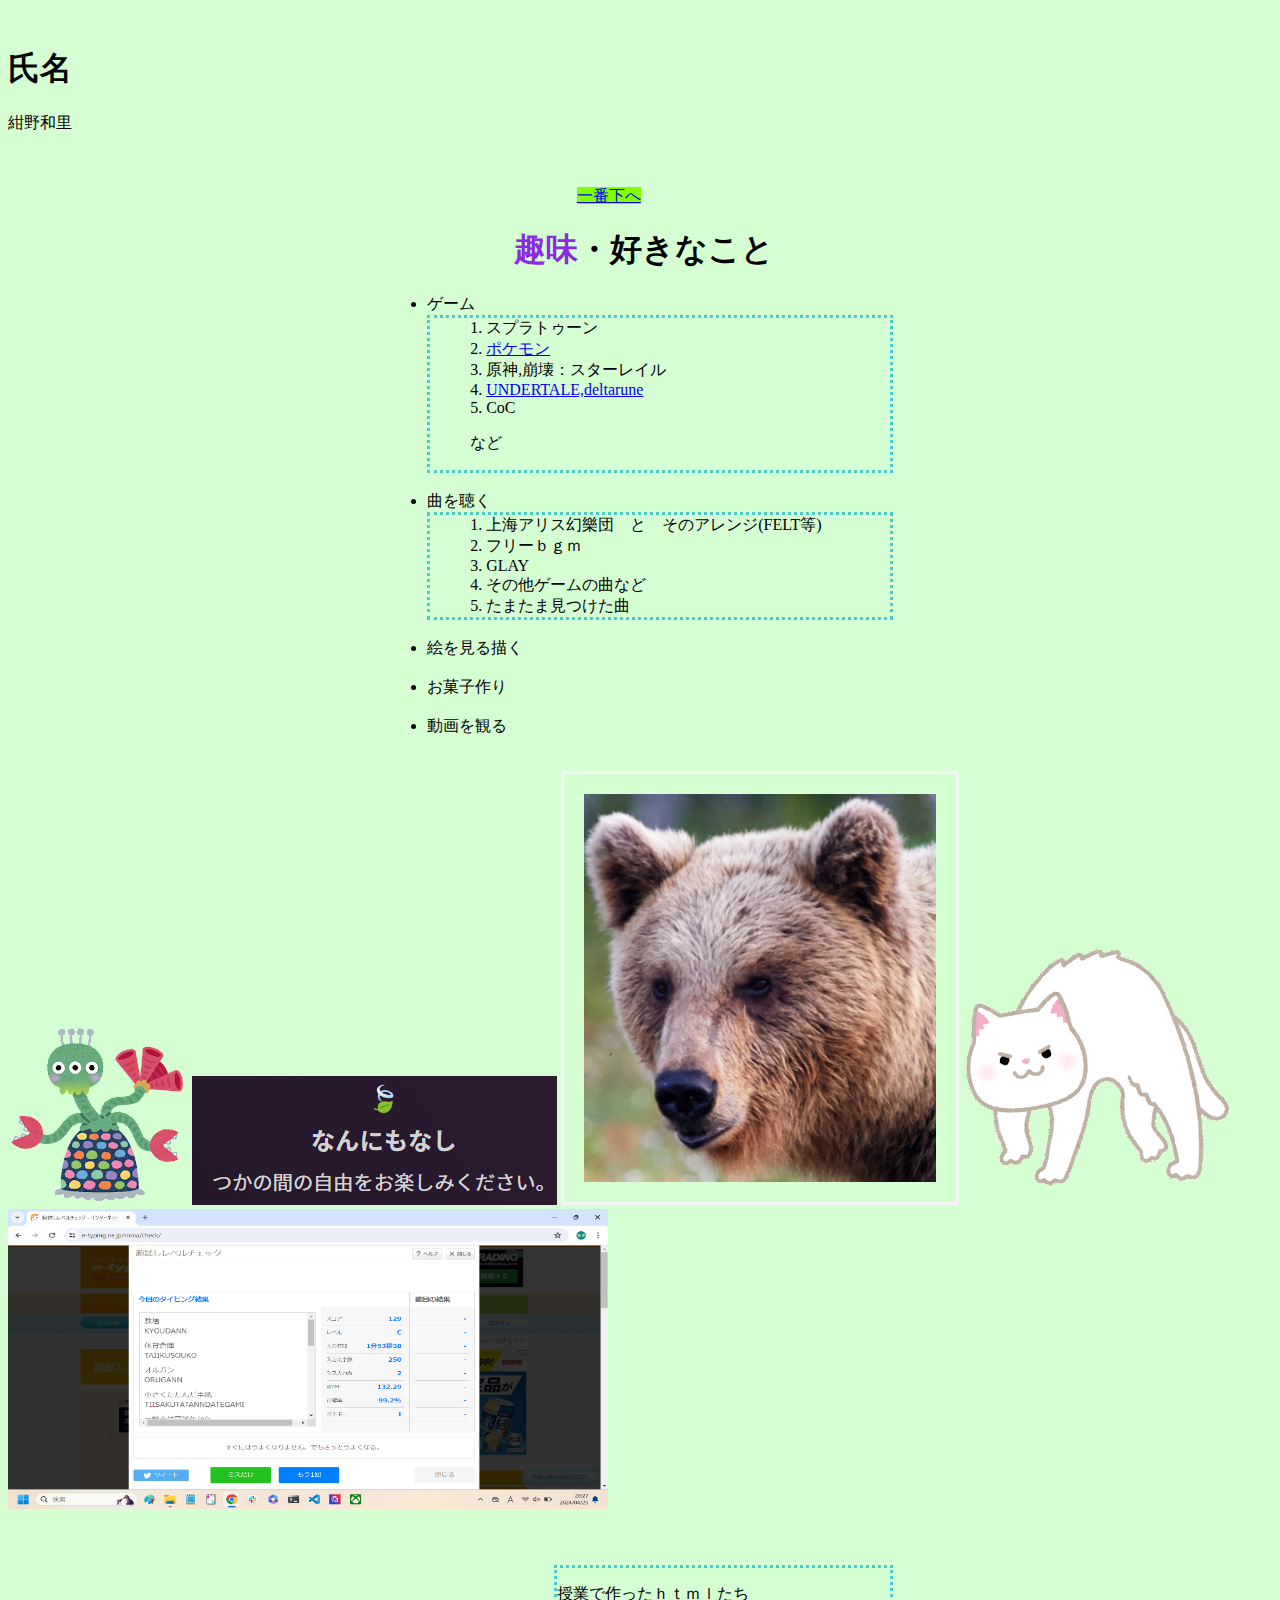
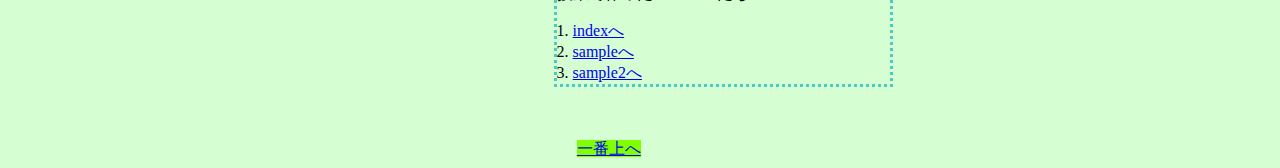
<file: profile/index.html>
<!DOCTYPE html>
<html lang="ja">
<!-- style="text-align:center" -->


<head>
    <meta charset="UTF-8">
    <title>自己紹介</title>
    <link rel="stylesheet" href="profile-style.css">
</head>

<body>
    <BR>
    <h1>氏名</h1>
    <p>紺野和里</p>
    <br><br>
    <a href="#low" class="ty" id="high">一番下へ</a>
    <br>


    <h1 class="tyu-o"><span>趣味</span>・好きなこと</h1><!-- 箇条書きで２つ以上 -->
    <ul class="t">
        <li>ゲーム</li>
        <ol class="kore">

            <li>スプラトゥーン</li>
            <li><a href="https://soundlibrary.pokemon.co.jp/" target="_blank">ポケモン</a></li>
            <li>原神,崩壊：スターレイル</li>
            <li><a href="https://undertale.jp/" target="_blank">UNDERTALE,deltarune</a></li>
            <li>CoC</li>
            <p>など</p>

        </ol>


        <BR>

        <li>曲を聴く</li>
        <ol class="kore">
            <li>上海アリス幻樂団　と　そのアレンジ(FELT等)</li>
            <li>フリーｂｇｍ</li>
            <li>GLAY</li>
            <li>その他ゲームの曲など</li>
            <li>たまたま見つけた曲</li>
        </ol><BR>
        <li>絵を見る描く</li>
        <BR>
        <li>お菓子作り</li>
        <br>
        <li>動画を観る</li>

    </ul>
    <br>
    <img src="img/いらすとやイスの偉大なる種族.png" alt="イス人">
    <img src="img/スクリーンショット 2024-04-23 124400.png" alt="お気に入りのスクリーンショット">
    <img src="img/スクリーンショット 2024-04-22 144258.png" alt="デスクトップのくま" class="kuma">
    <img src="img/cat_yannnoka_step_white.png" alt="やんのかにゃんこ">
    <br>
    <img src="img/スクリーンショット 2024-04-25 202745.png" width="600" height="300" alt="現在のハハイスコアハイスコア">
    <br><br><br>


    <ol class="tyu-o">
        <div class="kore">
            <P>授業で作ったｈｔｍｌたち</P>
            <li><a href="inddddex.html">indexへ</a></li>
            <li><a href="sample.html">sampleへ</a></li>
            <li><a href="sample2.html">sample2へ</a></li>
        </div>
    </ol>


    <br><br>
    <a href="#high" class="ty" id="low">一番上へ</a>
    <br>
</body>

</html>
</file>
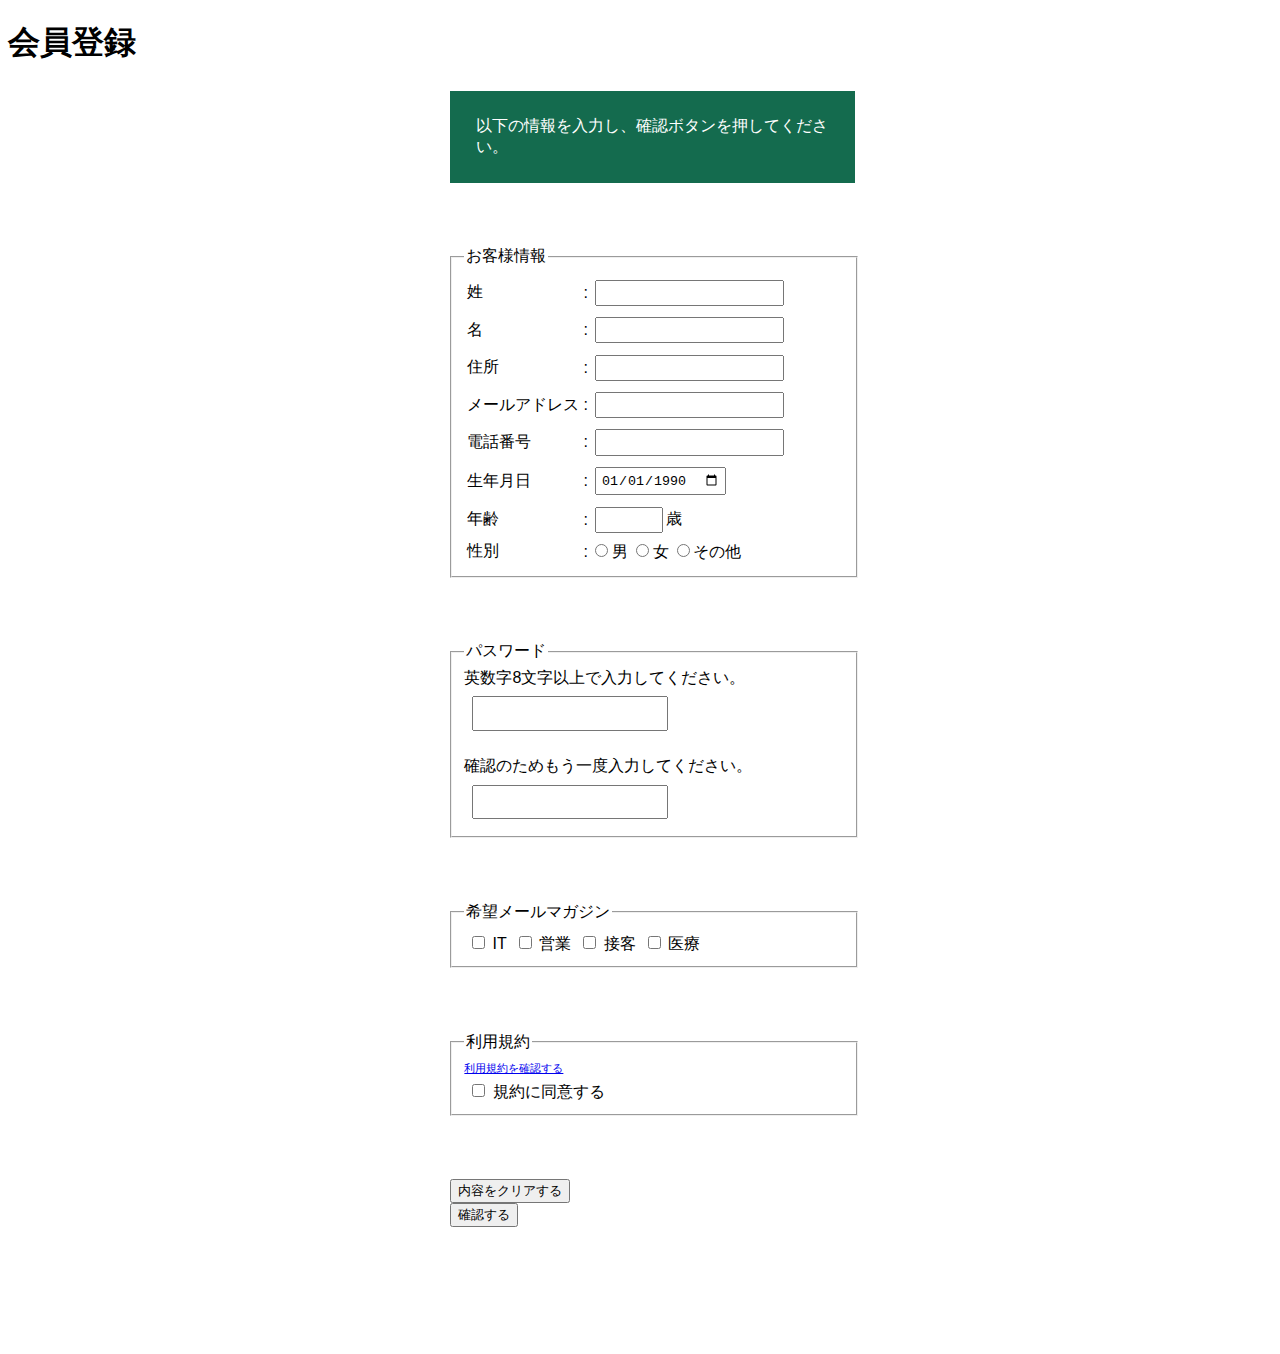
<file: form/form.html>
<!DOCTYPE html>
<html lang="ja">

<head>
    <meta charset="UTF-8">
    <title>入力フォーム</title>
    <link rel="stylesheet" href="form-style.css">
</head>

<body>
    <h1>会員登録</h1>
    <p>以下の情報を入力し、確認ボタンを押してください。</p>
    <form action="#" method="post">

        <fieldset>
            <legend>お客様情報</legend>
            <table>
                <tbody>

                    <tr>
                        <td>姓</td>
                        <td>:</td>
                        <td><input type="text" name="last_name"></td>
                    </tr>

                    <tr>
                        <td>名</td>
                        <td>:</td>
                        <td><input type="text" name="first_name"></td>
                    </tr>

                    <tr>
                        <td>住所</td>
                        <td>:</td>
                        <td><input type="text" name="adress"></td>
                    </tr>

                    <tr>
                        <td>メールアドレス</td>
                        <td>:</td>
                        <td><input type="email" name="email"></td>
                    </tr>

                    <tr>
                        <td>電話番号</td>
                        <td>:</td>
                        <td><input type="tel" name="tel"></td>
                    </tr>

                    <tr>
                        <td>生年月日</td>
                        <td>:</td>
                        <td><input type="date" name="birthday" value="1990-01-01"></td>
                    </tr>

                    <tr>
                        <td>年齢</td>
                        <td>:</td>
                        <td><input type="number" name="age" min="0" max="150">歳</td>
                    </tr>

                    <tr>
                        <td>性別</td>
                        <td>:</td>
                        <td><label><input type="radio" name="gender" value="0">男</label>
                            <label><input type="radio" name="gender" value="1">女</label>
                            <label><input type="radio" name="gender" value="2">その他</label>
                        </td>
                    </tr>
                </tbody>
            </table>
        </fieldset>


        <fieldset>
            <legend>パスワード</legend>
            英数字8文字以上で入力してください。<br>
            <input type="password" name="password"><br><br>
            確認のためもう一度入力してください。<br>
            <input type="password" name="password_comfirm"><br>
        </fieldset>

        <fieldset>
            <legend>希望メールマガジン</legend>
            <label><input type="checkbox" name="magazine" value="1">IT</label>
            <label><input type="checkbox" name="magazine" value="2">営業</label>
            <label><input type="checkbox" name="magazine" value="3">接客</label>
            <label><input type="checkbox" name="magazine" value="4">医療</label>
        </fieldset>

        <fieldset>
            <legend>利用規約</legend>
            <a href="terms.html" target="_blank" id="riyoukiyaku">利用規約を確認する</a><br>
            <label><input type="checkbox" name="terms" value="agree">規約に同意する</label>
        </fieldset>

        <button type="reset">内容をクリアする</button><br>
        <button type="submid">確認する</button>

    </form>






</body>

</html>
</file>
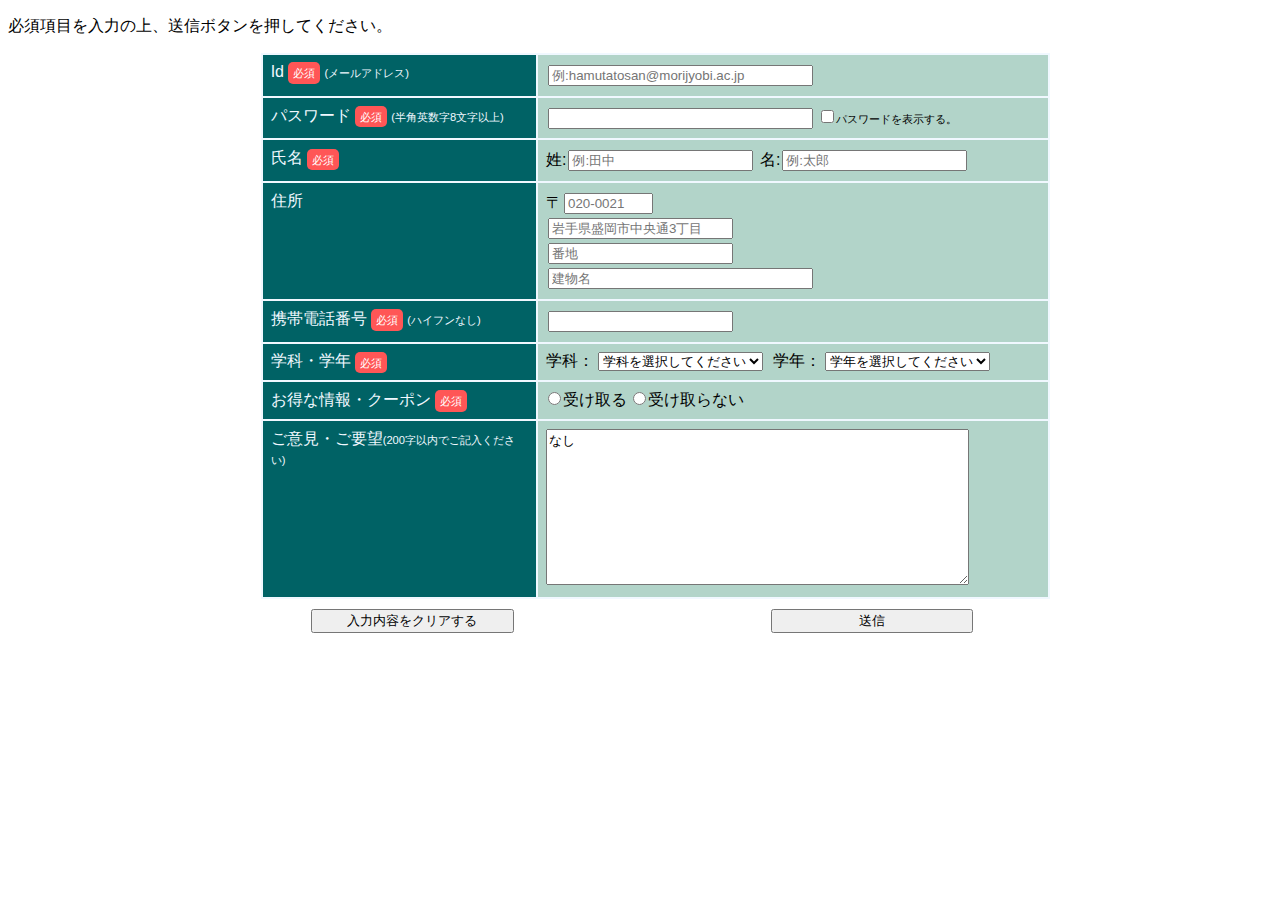
<file: form/register.html>
<!DOCTYPE html>
<html lang="ja">

<head>
    <meta charset="UTF-8">
    <link rel="stylesheet" href="register-style.css">
    <title>登録フォーム</title>
</head>

<body>
    <p>必須項目を入力の上、送信ボタンを押してください。</p>
    <form action="#" method="post">

        <table>
            <tr>
                <td class="koumoku">Id
                    <span class="hissu">必須</span>
                    <span>(メールアドレス)</span>
                </td>
                <td class="kinyu">
                    <input type="email" name="email" size="30" placeholder="例:hamutatosan@morijyobi.ac.jp" required>
                </td>
            </tr>

            <tr>
                <td class="koumoku">パスワード
                    <span class="hissu">必須</span>
                    <span>(半角英数字8文字以上)</span>
                </td>
                <td class="kinyu">
                    <input type="password" name="password" size="30" minlength="8" required>
                    <label><input type="checkbox" name="eturan"><span>パスワードを表示する。</span></label>
                </td>
            </tr>

            <tr>
                <td class="koumoku">氏名
                    <span class="hissu">必須</span>
                </td>
                <td class="kinyu">姓:<input type="text" name="last_name" placeholder="例:田中" required>
                    名:<input type="text" name="first_name" placeholder=例:太郎 required></td>
            </tr>

            <tr>
                <td class="koumoku">住所</td>
                <td class="kinyu">
                    <label>〒<input type="text" name="adress0" placeholder="020-0021" size="8" readonly></label><br>
                    <input type="text" name="adress1" placeholder="岩手県盛岡市中央通3丁目" readonly><br>
                    <input type="text" name="adress2" placeholder="番地"><br>
                    <input type="text" name="adress3" placeholder="建物名" size="30">
                </td>
            </tr>

            <tr>
                <td class="koumoku">携帯電話番号
                    <span class="hissu">必須</span>
                    <span>(ハイフンなし)</span>
                </td>
                <td class="kinyu"><input type="tel" name="tel" required></td>
            </tr>

            <tr>
                <td class="koumoku">学科・学年
                    <span class="hissu">必須</span>
                </td>
                <td class="kinyu">
                    <label>学科：
                        <select name="gakka" required>
                            <option value="">学科を選択してください</option>
                            <option value="sys">システム系学科</option>
                            <option value="B">ビジネス系学科</option>
                            <option value="design">デザイン系学科</option>
                        </select>
                    </label>
                    <label>学年：
                        <select name="gakunen" required>
                            <option value="">学年を選択してください</option>
                            <option value="1">1年</option>
                            <option value="2">2年</option>
                            <option value="3">3年</option>
                            <option value="4">4年</option>
                        </select>
                    </label>

                </td>
            </tr>

            <tr>
                <td class="koumoku">お得な情報・クーポン
                    <span class="hissu">必須</span>
                </td>
                <td class="kinyu">
                    <label><input type="radio" name="ku-pon" value="y" required>受け取る</label>
                    <label><input type="radio" name="ku-pon" value="n">受け取らない</label></td>
            </tr>

            <tr>
                <td class="koumoku">ご意見・ご要望<span>(200字以内でご記入ください)</span></td>
                <td class="kinyu"><textarea name="ultiple" cols="50" rows="10" maxlength="200">なし</textarea></td>
            </tr>



        </table>



        <button type="reset">入力内容をクリアする</button>
        <button type="submit">送信</button>



    </form>


</body>

</html>
</file>
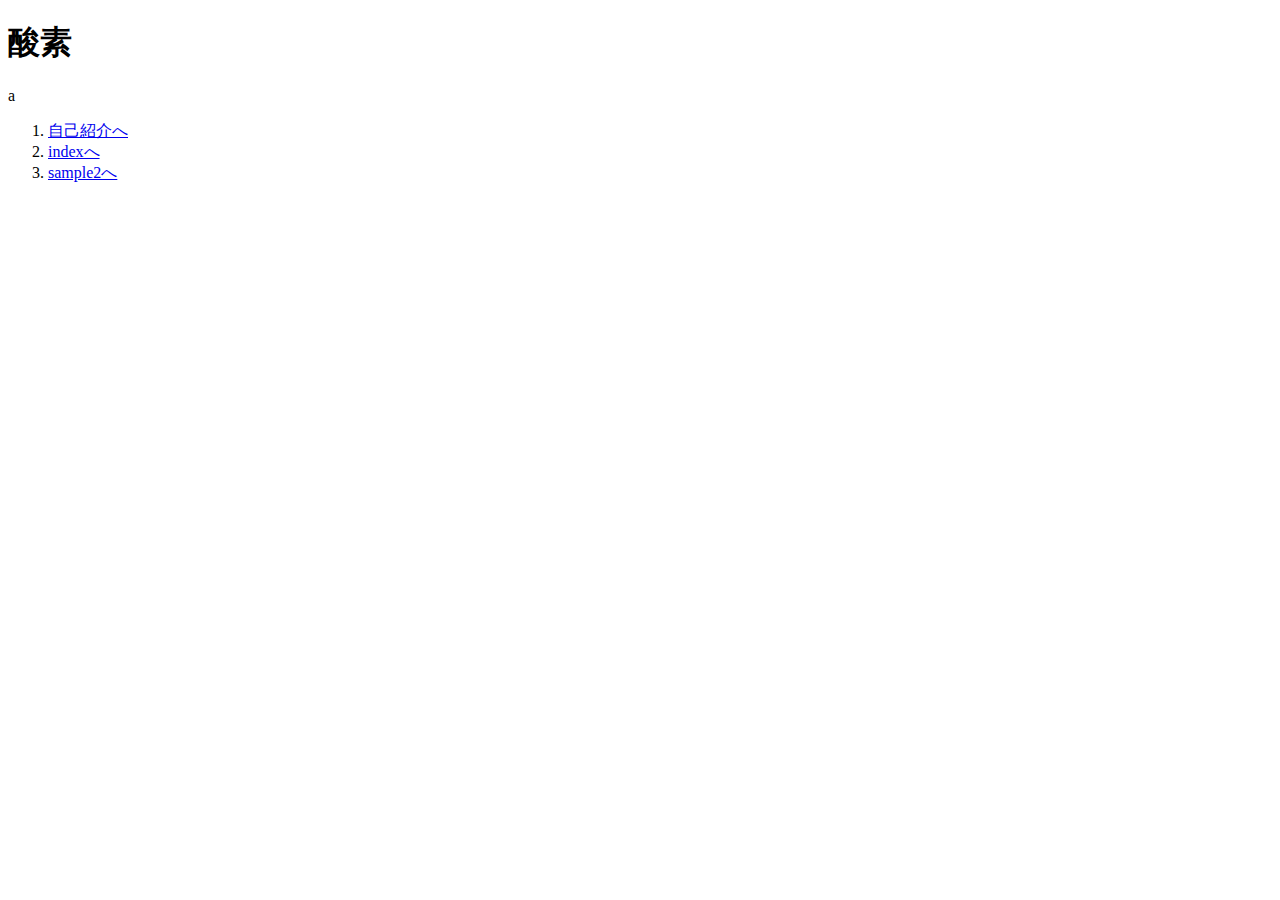
<file: profile/sample.html>
<!DOCTYPE html>
<html lang="ja">

<body>
    <h1>酸素</h1>
    <P>a</P>
    <ol>
        <li><a href="index.html">自己紹介へ</a></li>
        <li><a href="inddddex.html">indexへ</a></li>
        <li><a href="sample2.html">sample2へ</a></li>
    </ol>
    

</html>
</file>
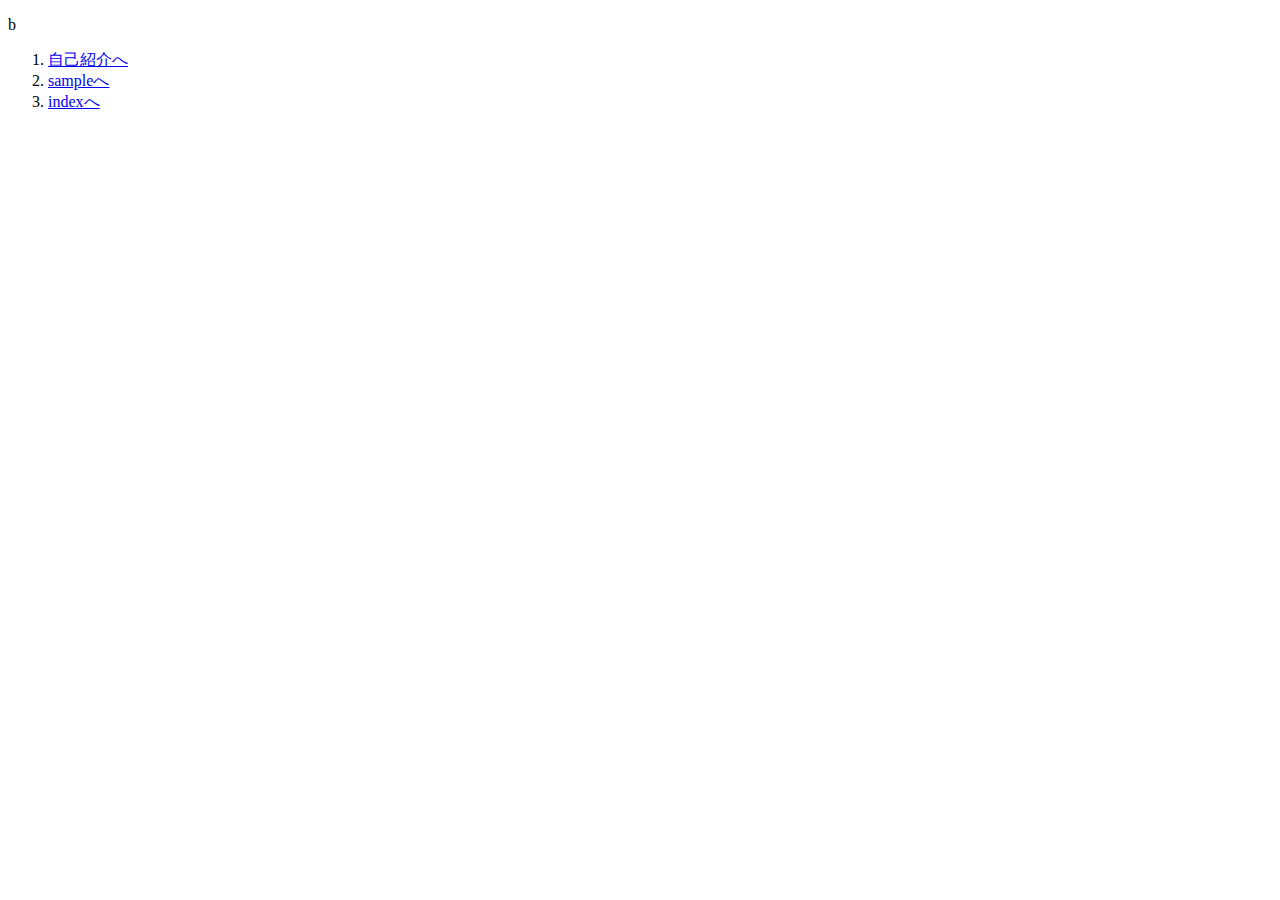
<file: profile/sample2.html>
<!DOCTYPE html>
<html lang="ja">
    <P>b</P>
    <ol>
        <li><a href="index.html">自己紹介へ</a></li>
        <li><a href="sample.html">sampleへ</a></li>
        <li><a href="inddddex.html">indexへ</a></li></ol>
</html>
</file>
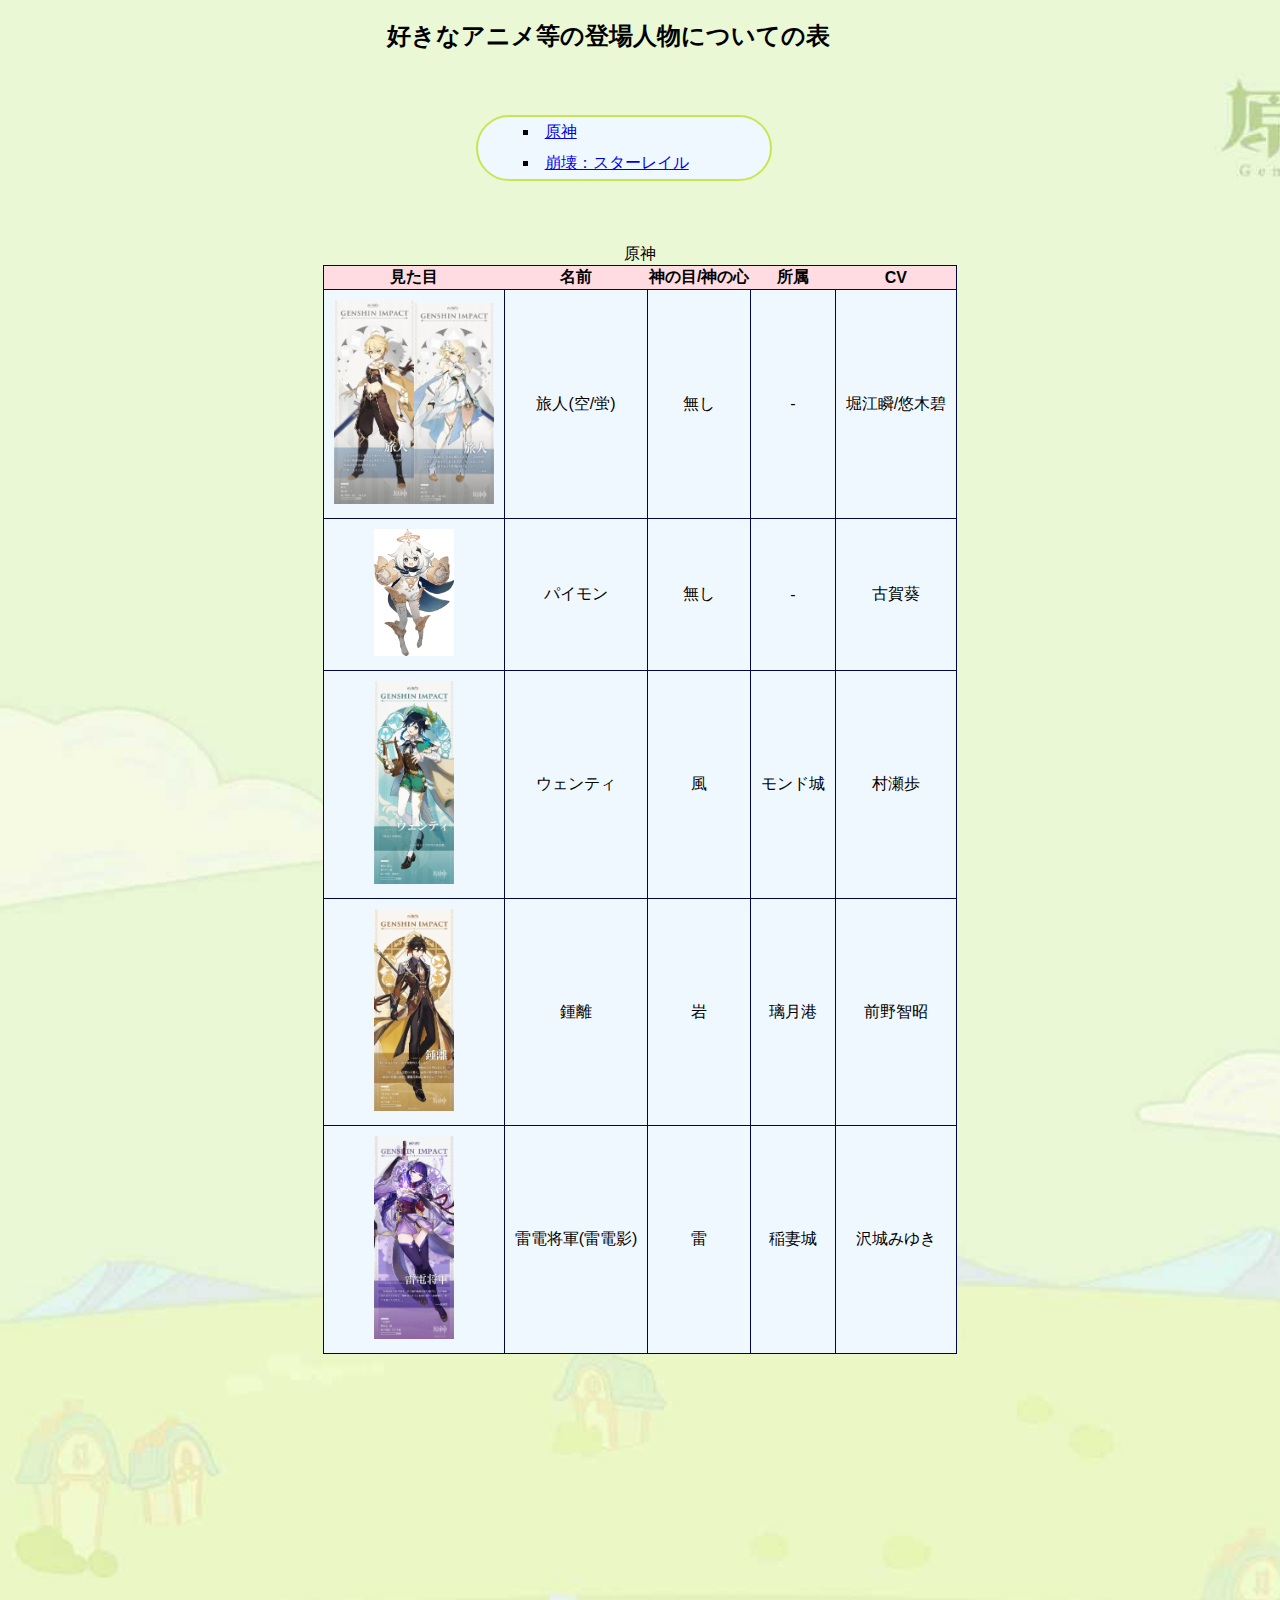
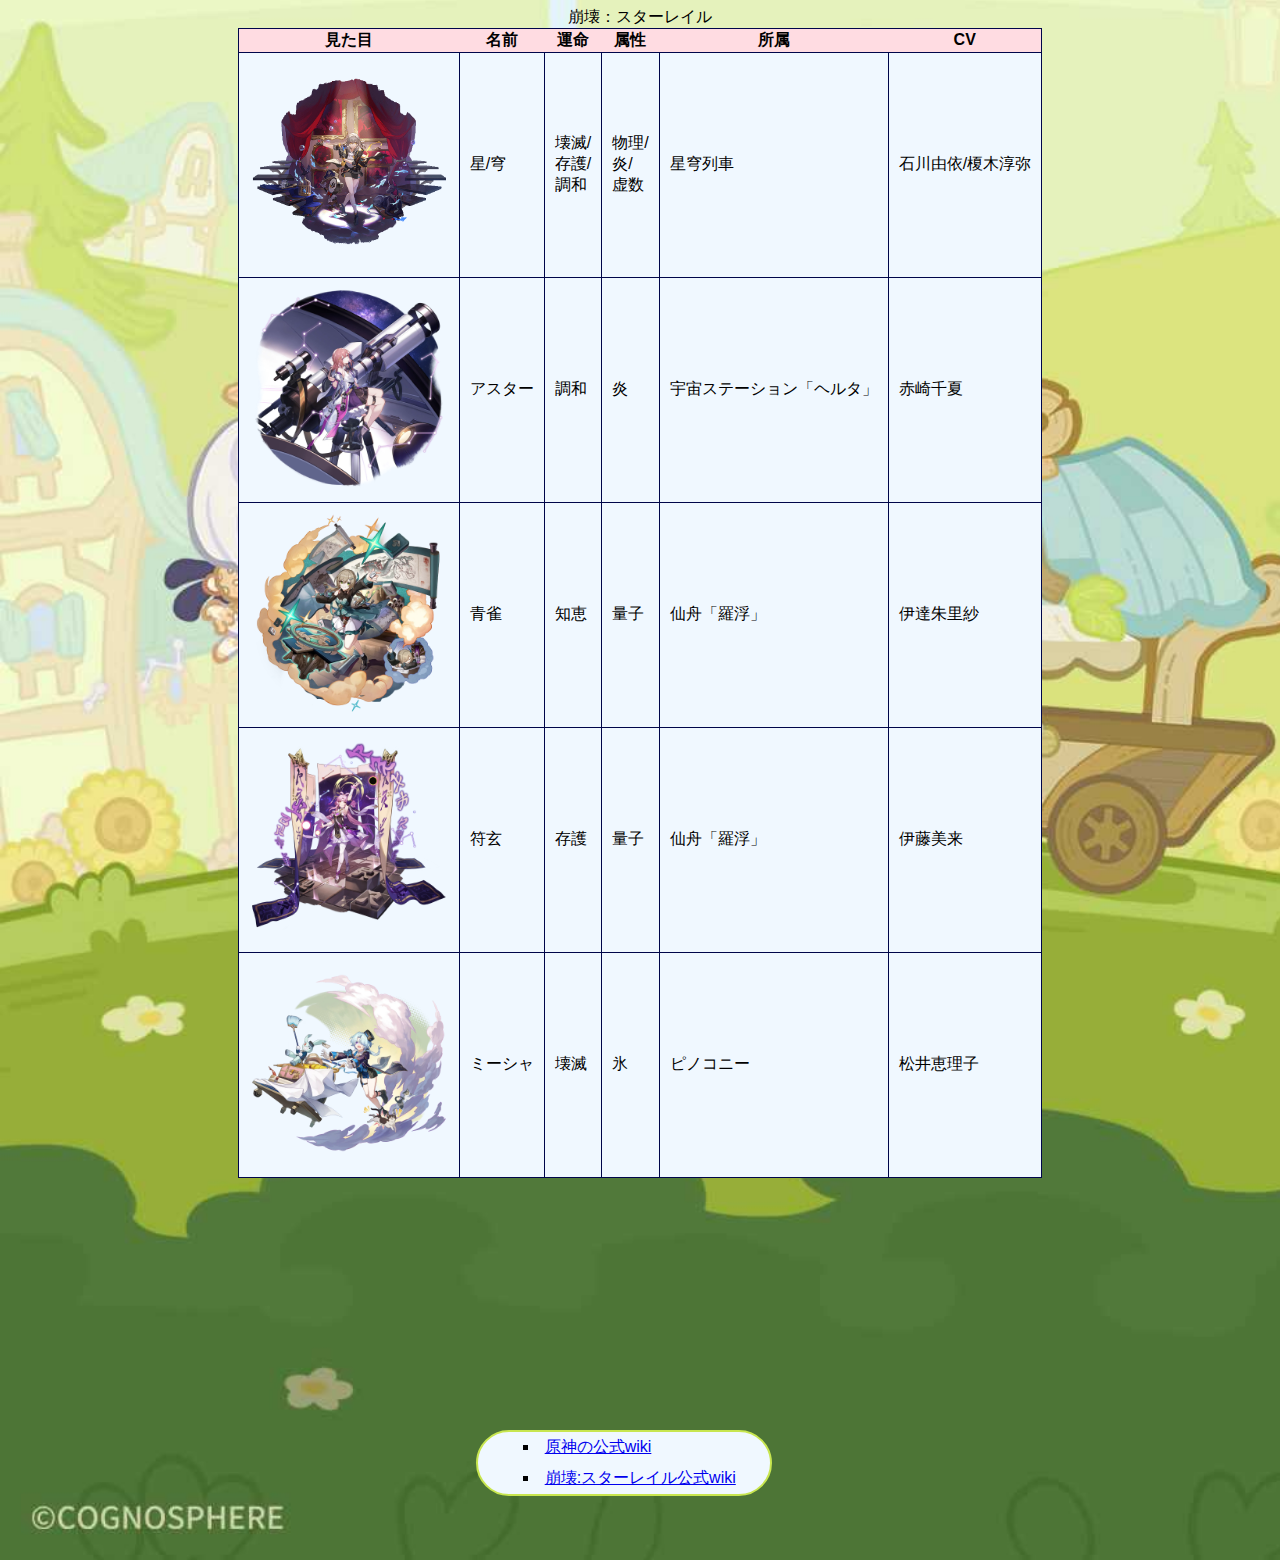
<file: table/table.html>
<!DOCTYPE html>
<html lang="ja">
<!-- style="text-align:center" -->

<head>
    <meta charset="UTF-8">
    <title>表の作成</title>
    <link rel="stylesheet" href="table-style.css">
</head>

<body aligin="center">
    <h2>好きなアニメ等の登場人物についての表</h2>
    <!--ジャンプする  -->
    <ol>
        <li><a href="#genshin">原神 </a></li>
        <li><a href="#hsr">崩壊：スターレイル</a></li>
    </ol>


    <table><!--原神-->


        <caption><a name="genshin">原神</a></caption>

        <thead>
            <tr>
                <th>見た目</th> <!--1-->
                <th>名前</th><!--2-->
                <th>神の目/神の心</th><!--3-->
                <th>所属</th><!--4-->
                <th>CV</th><!--5-->
            </tr>
        </thead>

        <tbody style="text-align:center">
            <tr>
                <td><img src="img/sora.png" alt="旅人"><img src="img/hotaru2.png" alt="旅人"></td><!--1-->
                <td>旅人(空/蛍)</td><!--2-->
                <td>無し</td><!--3-->
                <td>-</td><!--4-->
                <td>堀江瞬/悠木碧</td><!--5-->

            </tr>

            <tr>
                <td><img src="img/painmon_.png" alt="ぱいもん"></td><!--1　公式の画像を探せませんでした-->
                <td>パイモン</td><!--2-->
                <td>無し</td><!--3-->
                <td>-</td><!--4-->
                <td>古賀葵</td><!--5-->

            </tr>

            <tr>
                <td><img src="img/wenty.png" alt="ウェンティ"></td><!--1-->
                <td>ウェンティ</td><!--2-->
                <td>風</td><!--3-->
                <td>モンド城</td><!--4-->
                <td>村瀬歩</td><!--5-->

            </tr>

            <tr>
                <td><img src="img/syo-ri-sennsei.png" alt="鍾離"></td><!--1-->
                <td>鍾離</td><!--2-->
                <td>岩</td><!--3-->
                <td>璃月港</td><!--4-->
                <td>前野智昭</td><!--5-->

            </tr>

            <tr>
                <td><img src="img/raiden-syo-gunn.png" alt="雷電将軍"></td><!--1-->
                <td>雷電将軍(雷電影)</td><!--2-->
                <td>雷</td><!--3-->
                <td>稲妻城</td><!--4-->
                <td>沢城みゆき</td><!--5-->

            </tr>

        </tbody>


    </table>


    <table> <!--スタレ-->

        <caption><a name="hsr">崩壊：スターレイル</a></caption>

        <thead>
            <tr>
                <th>見た目</th> <!--1-->
                <th>名前</th><!--2-->
                <th>運命</th><!--3-->
                <th>属性</th><!--4-->
                <th>所属</th><!--5-->
                <th>CV</th><!--6-->
            </tr>
        </thead>

        <tbody>

            <tr>

                <td><img src="img/tyouwa-syuzinnkou.gif" alt="主人公" class="stera"></td><!--1-->
                <td>星/穹</td><!--2-->
                <td>壊滅/<br>存護/<br>調和</td><!--3-->
                <td>物理/<br>炎/<br>虚数</td><!--4-->
                <td>星穹列車</td><!--5-->
                <td>石川由依/榎木淳弥</td><!--6-->

            </tr>

            <tr>

                <td><img src="img/aster.webp" alt="アスター" class="aster"></td><!--1-->
                <td>アスター</td><!--2-->
                <td>調和</td><!--3-->
                <td>炎</td><!--4-->
                <td>宇宙ステーション「ヘルタ」</td><!--5-->
                <td>赤崎千夏</td><!--6-->

            </tr>

            <tr>
                <td><img src="img/seijaku.webp" alt="青雀" class="seijaku"></td><!--1-->
                <td>青雀</td><!--2-->
                <td>知恵</td><!--3-->
                <td>量子</td><!--4-->
                <td>仙舟「羅浮」</td><!--5-->
                <td>伊達朱里紗</td><!--6-->

            </tr>

            <tr>

                <td><img src="img/fugen.webp" alt="符玄" class="fugen"></td><!--1-->
                <td>符玄</td><!--2-->
                <td>存護</td><!--3-->
                <td>量子</td><!--4-->
                <td>仙舟「羅浮」</td><!--5-->
                <td>伊藤美来</td><!--6-->

            </tr>

            <tr>

                <td><img src="img/mi-sya.webp" alt="ミーシャ" class="misya"></td><!--1-->
                <td>ミーシャ</td><!--2-->
                <td>壊滅</td><!--3-->
                <td>氷</td><!--4-->
                <td>ピノコニー</td><!--5-->
                <td>松井恵理子</td><!--6-->

            </tr>
        </tbody>


    </table>

<ol >
    <li><a href="https://wiki.hoyolab.com/pc/genshin/aggregate/character?lang=ja-jp">原神の公式wiki</a></li>
    <li><a href="https://wiki.hoyolab.com/pc/hsr/aggregate/character?lang=ja-jp">崩壊:スターレイル公式wiki</a></li>
</ol>
</body>

</html>
</file>
<file: profile/profile-style.css>
@charset "utf-8";

body {
    background-color: rgb(213, 255, 211);
}

.ty {
    margin-left: 45%;
    background-color: chartreuse;
}

.tyu-o {
    margin-left: 40%;
    margin-right: 30%;
}

.t{margin-left: 30%;
    margin-right: 30%;}

.kore {
    border: 3px dotted rgb(76, 202, 202);
    list-style-position: inside;
}

.game {
    border: 7px dotted cornflowerblue;
    /* padding: 5px; */
}

span {
    color: blueviolet;
}

.kuma{border: solid whitesmoke; padding: 20px;}
</file>
<file: form/form-style.css>
body{font-family:"BIZ UDP明朝 Medium", "HGP行書体", sans-serif;}

/* 作成条件 */
#riyoukiyaku{font-size: 0.7rem;}
fieldset{margin-bottom: 5%; margin-left: 35%; width: 30%;}
input{margin: 2%; padding: 2%; }
button{margin-left: 35%;}
form{margin-bottom: 10%;}
label input[type="radio"]{padding: 1%;}
p{margin-left: 35%; margin-top: 2%; margin-bottom: 5%; width: 28%;
    padding: 2%;
    color: rgb(255, 255, 255); background-color: rgb(20, 107, 78);}
</file>
<file: form/register-style.css>
body{font-family:"BIZ UDP明朝 Medium", "HGP行書体", sans-serif;}

form{margin-left: 20%;}
span{font-size: 0.7rem;}
.hissu{background-color: rgb(255, 86, 86); color: rgb(255, 255, 255);
     border-radius: 5px; padding: 0.3rem;font-family:sans-serif;}

table{width: 78%;}
table,tr,td{border: solid 2px; border-color: aliceblue; border-collapse: collapse;}
td{padding: 1%;}
input{margin: 2px;}
select{margin-right: 1%;}
.kinyu{background-color: rgb(178, 212, 201);width: 65%; }
.koumoku{background-color: rgb(0, 98, 101); color: aliceblue; 
     text-align: left; vertical-align: top;}


button{width: 20%; margin-top: 1%;margin-bottom: 10%; margin-right: 20%; margin-left: 5%;}
</file>
<file: table/table-style.css>
@charset "utf-8";


body {
    background-image: url(img/drink_tatenaga.jpeg);
    background-size: cover;
    font-family:"BIZ UDP明朝 Medium", "HGP行書体", sans-serif;
}

h2 {
    margin-left: 30%;
    margin-bottom: 5%;
}

ol {
    list-style-position: inside;
    margin-left: 37%;
    margin-bottom: 5%;
    list-style-type: square;
    border: solid 2px rgb(200, 230, 80);
    border-radius: 50px;
    width: 20%;
    background-color: aliceblue;
}

ol li{padding: 5px;}



table {
    margin-left: auto;
    margin-right: auto;
    margin-bottom: 20%;
    padding: auto;
    background-color: aliceblue;
}

table thead{
    background-color: rgb(255, 220, 226);
}

table,tb,td {
    margin-left: auto;
    margin-right: auto;
    padding: 10px;
    border: solid 1px rgb(0, 6, 74);
    border-collapse: collapse;
 }
img {
    width:80px;
    object-fit: cover;
 }

/* 画像の表示を％で指定するとおかしなことになる... */
/*border-collapseは枠線の見た目を調整する*/

img[class]{width: 200px;}
</file>
